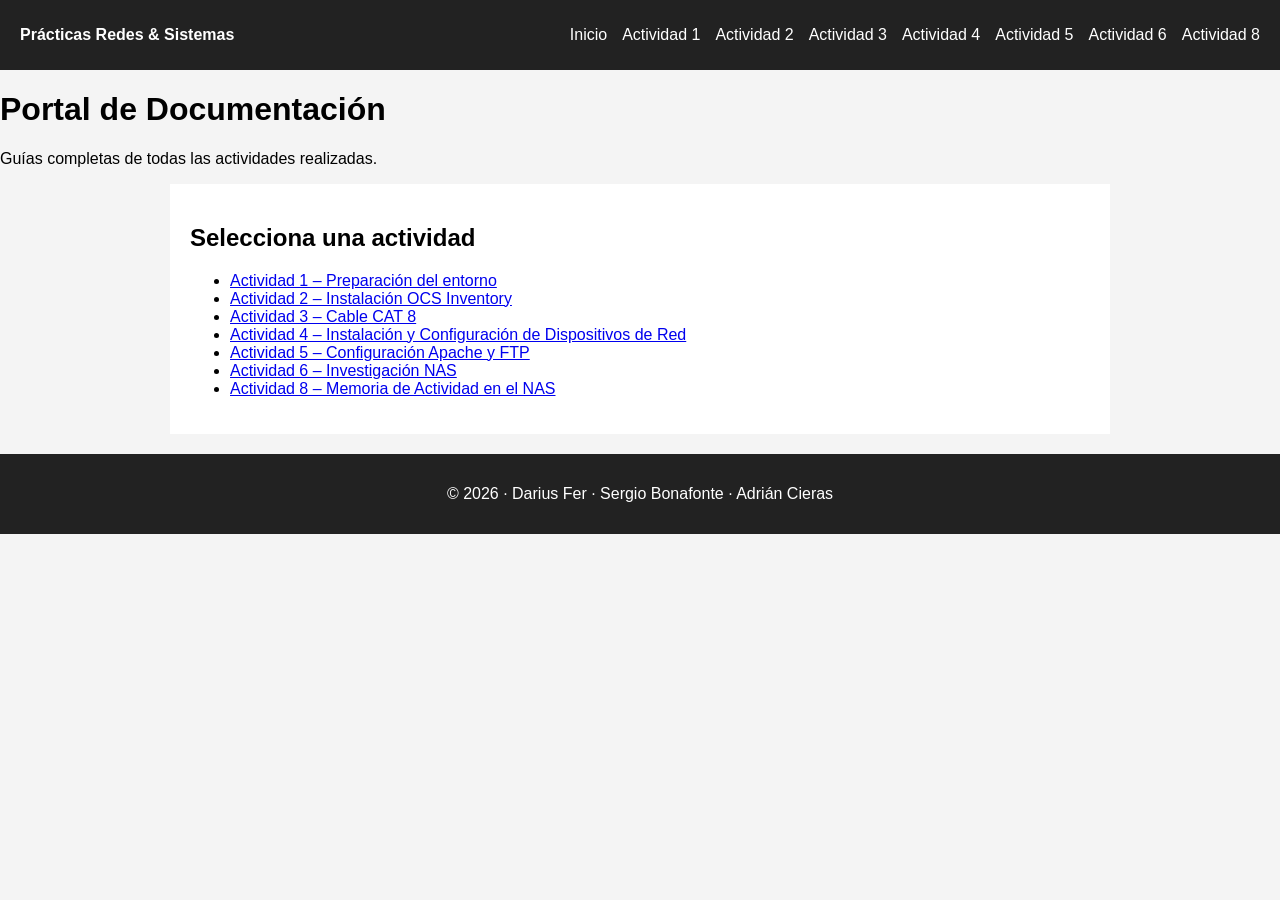
<file: index.html>
<!DOCTYPE html>
<html lang="es">
<head>
    <meta charset="UTF-8">
    <title>Portal de Prácticas</title>
    <link rel="stylesheet" href="Estilos/styles.css">
    <script defer src="JavaScript/app.js"></script>
</head>
<body>

    <!-- NAVBAR -->
    <nav class="navbar">
        <div class="logo">Prácticas Redes & Sistemas</div>
        <button class="menu-btn">☰</button>
        <ul class="nav-links">
            <li><a href="index.html">Inicio</a></li>
            <li><a href="actividad1.html">Actividad 1</a></li>
            <li><a href="actividad2.html">Actividad 2</a></li>
            <li><a href="actividad3.html">Actividad 3</a></li>
            <li><a href="actividad4.html">Actividad 4</a></li>
            <li><a href="actividad5.html">Actividad 5</a></li>
            <li><a href="actividad6.html">Actividad 6</a></li>
            <li><a href="actividad 8.html">Actividad 8</a></li>
        </ul>
    </nav>

    <header class="hero">
        <h1>Portal de Documentación</h1>
        <p>Guías completas de todas las actividades realizadas.</p>
    </header>

    <main class="container">
        <h2>Selecciona una actividad</h2>
        <ul class="listado">
            <li><a href="actividad1.html">Actividad 1 – Preparación del entorno</a></li>
            <li><a href="actividad2.html">Actividad 2 – Instalación OCS Inventory</a></li>
            <li><a href="actividad3.html">Actividad 3 – Cable CAT 8 </a></li>
            <li><a href="actividad4.html">Actividad 4 – Instalación y Configuración de Dispositivos de Red </a></li>
            <li><a href="actividad5.html">Actividad 5 – Configuración Apache y FTP</a></li>
            <li><a href="actividad6.html">Actividad 6 – Investigación NAS</a></li>
            <li><a href="actividad 8.html">Actividad 8 – Memoria de Actividad en el NAS</a></li>
        </ul>
    </main>

    <!-- FOOTER -->
    <footer>
        <p>© 2026 · Darius Fer · Sergio Bonafonte · Adrián Cieras</p>
    </footer>

</body>
</html>
</file>
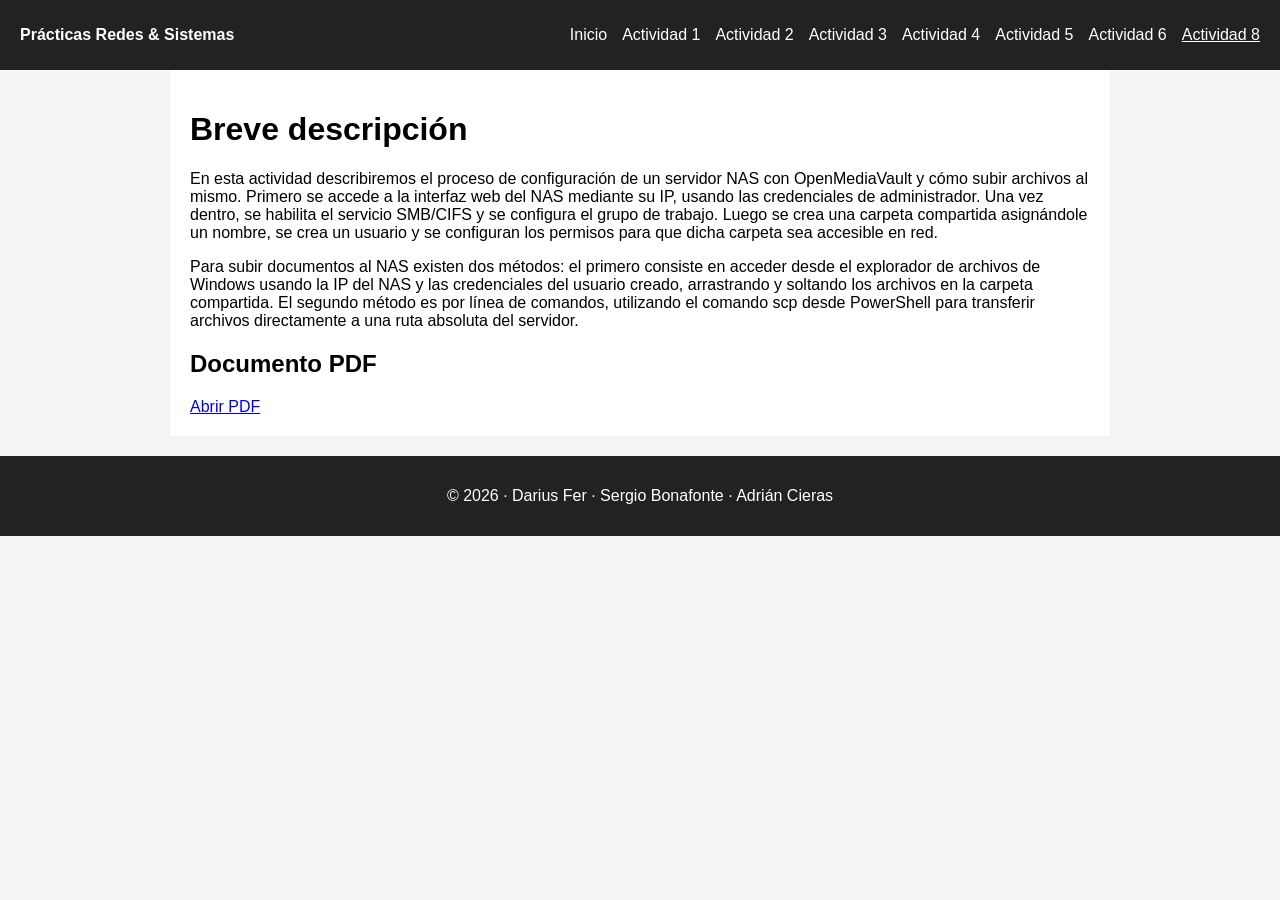
<file: actividad 8.html>
<!DOCTYPE html>
<html lang="es">
<head>
    <meta charset="UTF-8">
    <title>Actividad 8 – Memoria de Actividad en el NAS</title>
    <link rel="stylesheet" href="Estilos/styles.css">
    <script defer src="JavaScript/app.js"></script>
</head>
<body>
    <!-- NAVBAR -->
<nav class="navbar">
    <div class="logo">Prácticas Redes & Sistemas</div>
    <button class="menu-btn">☰</button>
    <ul class="nav-links">
        <li><a href="index.html">Inicio</a></li>
        <li><a href="actividad1.html">Actividad 1</a></li>
        <li><a href="actividad2.html">Actividad 2</a></li>
        <li><a href="actividad3.html">Actividad 3</a></li>
        <li><a href="actividad4.html">Actividad 4</a></li>
        <li><a href="actividad5.html">Actividad 5</a></li>
        <li><a href="actividad6.html">Actividad 6</a></li>
        <li><a class="active" href="actividad 8.html">Actividad 8</a></li>
    </ul>
</nav>

<!-- CONTENIDO -->
<main class="container">
    <h1>Breve descripción</h1>
    <p>En esta actividad describiremos el proceso de configuración de un servidor NAS con OpenMediaVault y cómo 
    subir archivos al mismo. Primero se accede a la interfaz web del NAS mediante su IP, usando las credenciales 
    de administrador. Una vez dentro, se habilita el servicio SMB/CIFS y se configura el grupo de trabajo. Luego se 
    crea una carpeta compartida asignándole un nombre, se crea un usuario y se configuran los permisos para que dicha carpeta sea accesible 
    en red. </p>
    <p>Para subir documentos al NAS existen dos métodos: el primero consiste en acceder desde el explorador de archivos de 
    Windows usando la IP del NAS y las credenciales del usuario creado, arrastrando y soltando los archivos en la carpeta compartida. El 
    segundo método es por línea de comandos, utilizando el comando scp desde PowerShell para transferir archivos directamente a una ruta 
    absoluta del servidor.</p>

    <h2>Documento PDF</h2>

        <a href="Actividad 8 Memoria de Actividad en el NAS.pdf" target="_blank">
         Abrir PDF
        </a>
        <br>
</main>
<footer>
    <p>© 2026 · Darius Fer · Sergio Bonafonte · Adrián Cieras</p>
</footer>
</body>
</html>
</file>
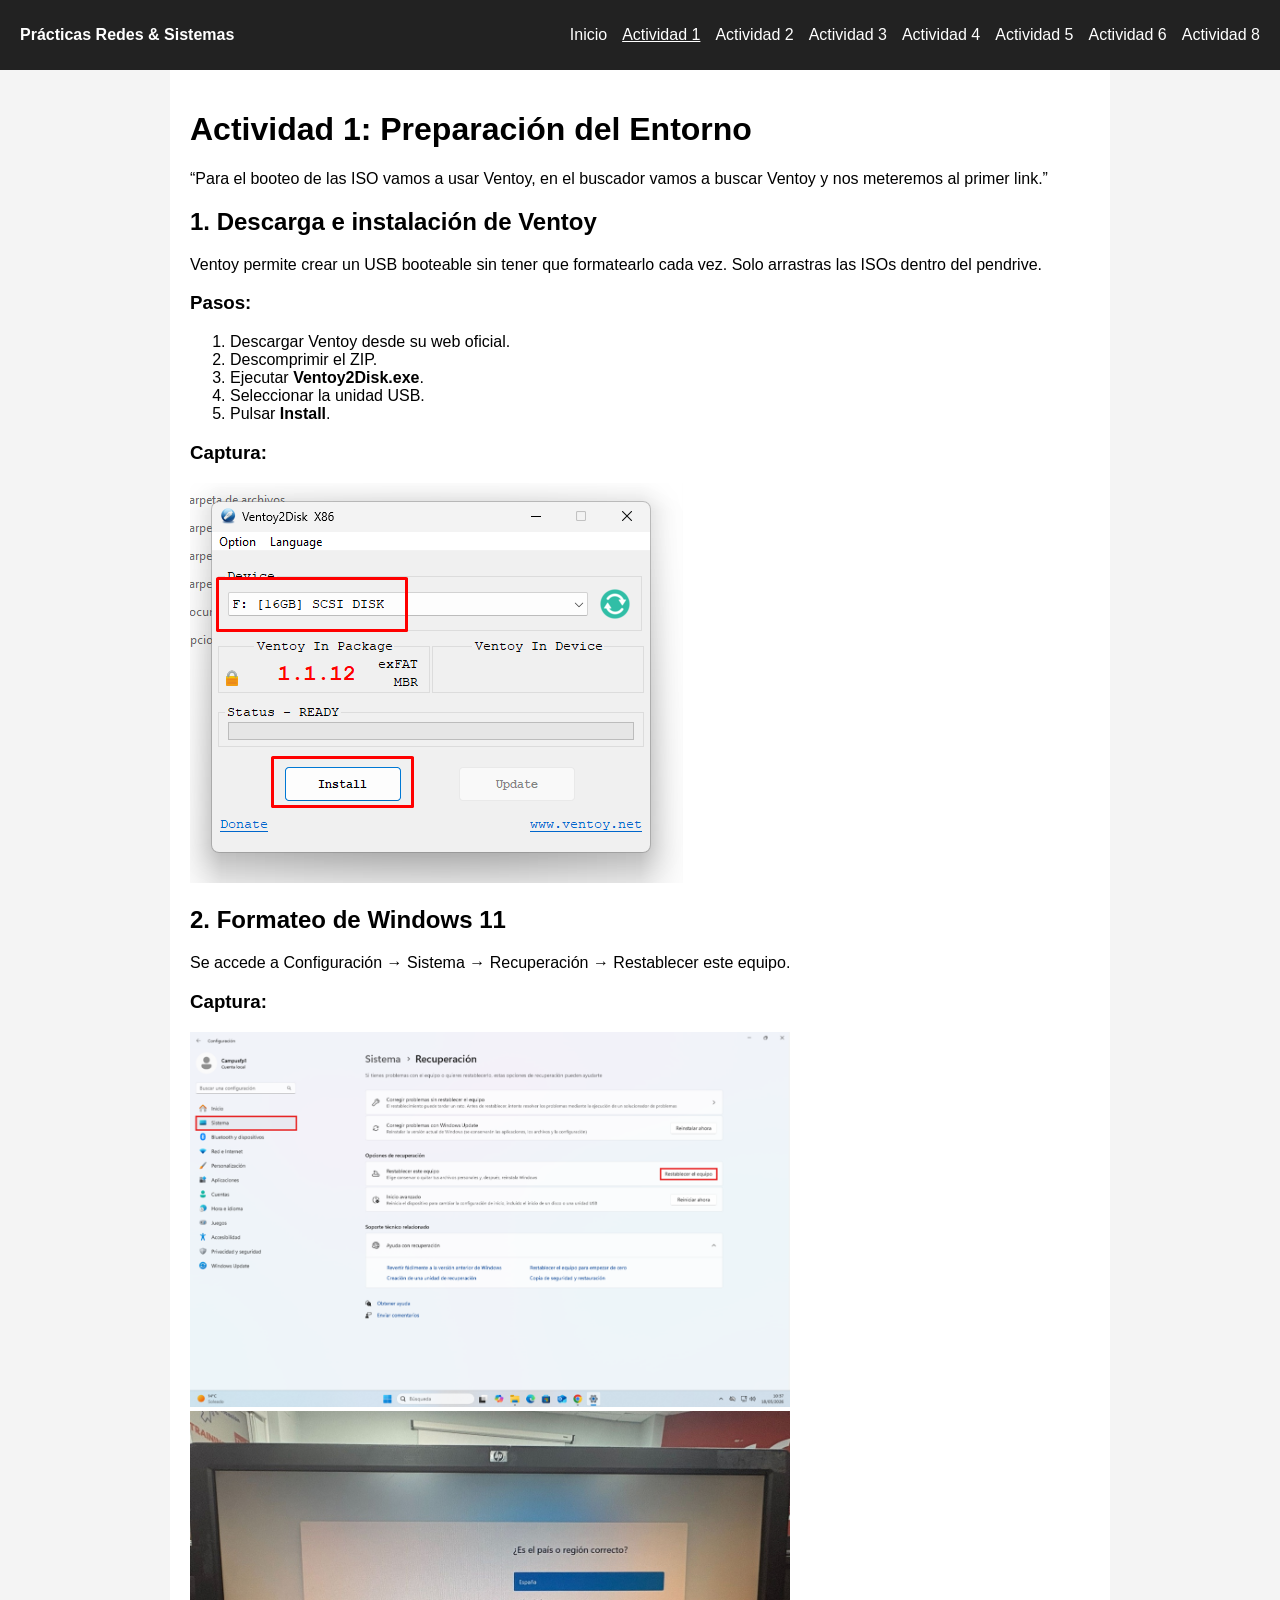
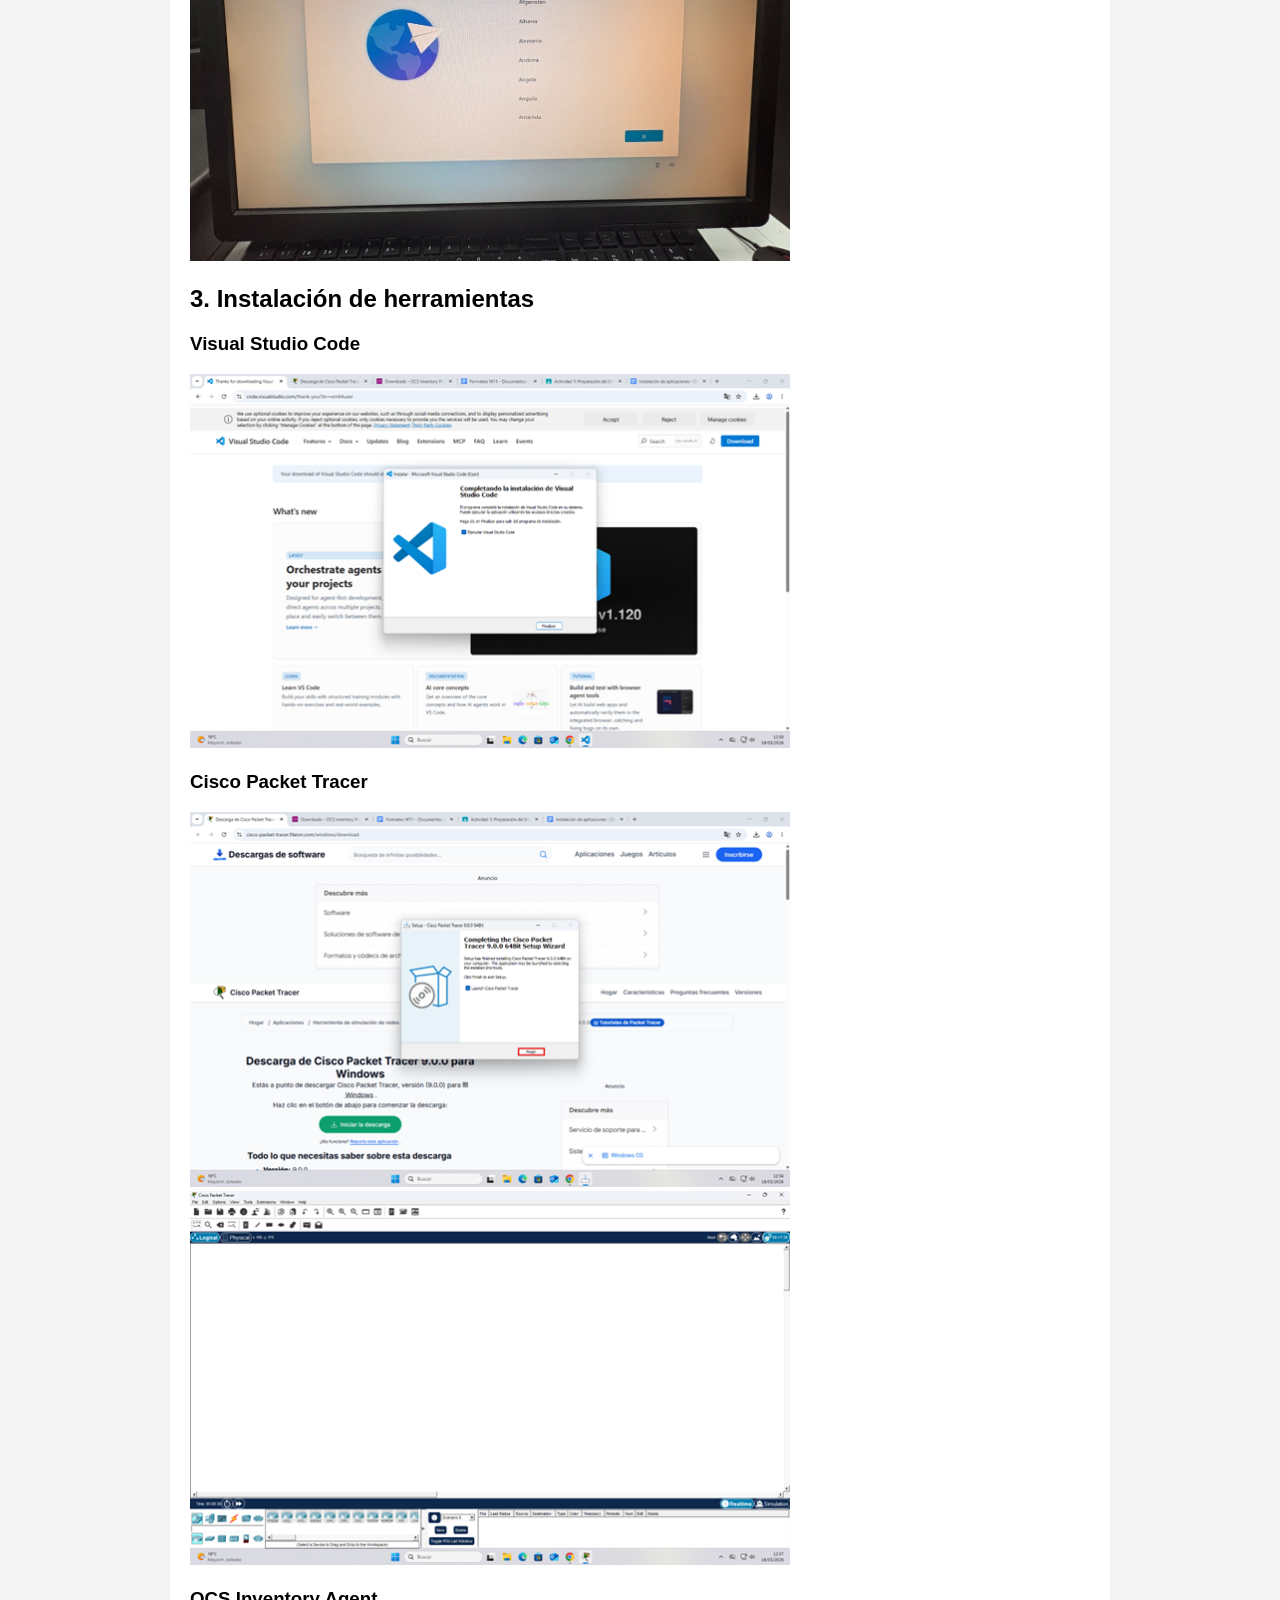
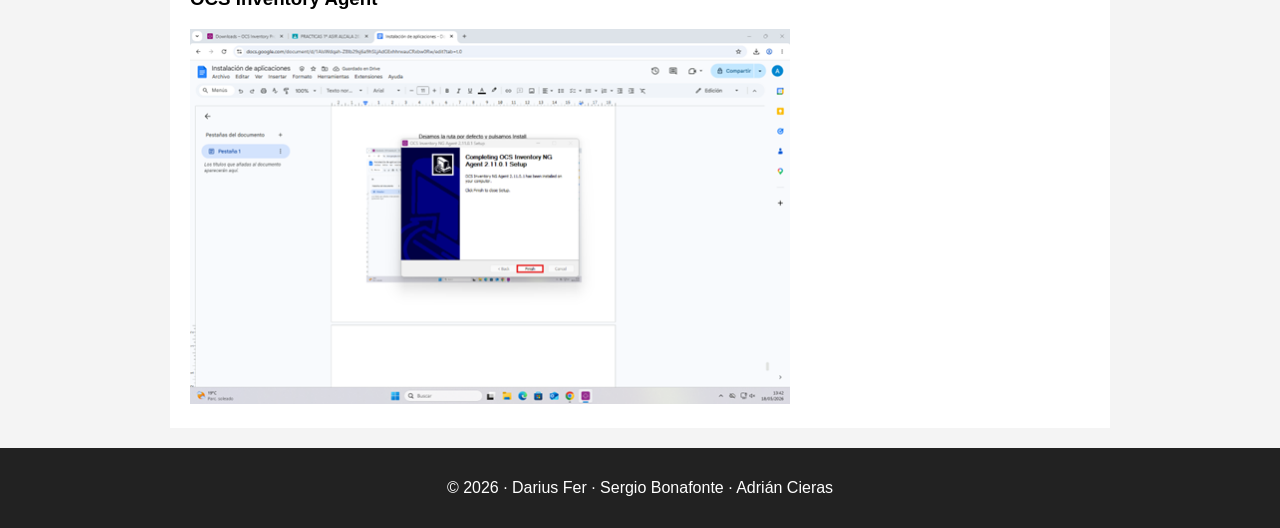
<file: actividad1.html>
<!DOCTYPE html>
<html lang="es">
<head>
    <meta charset="UTF-8">
    <title>Actividad 1 – Preparación del Entorno</title>
    <link rel="stylesheet" href="Estilos/styles.css">
    <script defer src="JavaScript/app.js"></script>
</head>

<body>

<nav class="navbar">
    <div class="logo">Prácticas Redes & Sistemas</div>
    <button class="menu-btn">☰</button>
    <ul class="nav-links">
        <li><a href="index.html">Inicio</a></li>
        <li><a class="active" href="actividad1.html">Actividad 1</a></li>
        <li><a href="actividad2.html">Actividad 2</a></li>
        <li><a href="actividad3.html">Actividad 3</a></li>
        <li><a href="actividad4.html">Actividad 4</a></li>
        <li><a href="actividad5.html">Actividad 5</a></li>
        <li><a href="actividad6.html">Actividad 6</a></li>
        <li><a href="actividad 8.html">Actividad 8</a></li>
    </ul>
</nav>

<main class="container">

    <h1>Actividad 1: Preparación del Entorno</h1>

    <p class="quote">
        “Para el booteo de las ISO vamos a usar Ventoy, en el buscador vamos a buscar Ventoy y nos meteremos al primer link.”
    </p>

    <h2>1. Descarga e instalación de Ventoy</h2>
    <p>
        Ventoy permite crear un USB booteable sin tener que formatearlo cada vez.  
        Solo arrastras las ISOs dentro del pendrive.
    </p>

    <h3>Pasos:</h3>
    <ol>
        <li>Descargar Ventoy desde su web oficial.</li>
        <li>Descomprimir el ZIP.</li>
        <li>Ejecutar <strong>Ventoy2Disk.exe</strong>.</li>
        <li>Seleccionar la unidad USB.</li>
        <li>Pulsar <strong>Install</strong>.</li>
    </ol>

    <h3>Captura:</h3>
    <img src="Imagenes/ventoydescarga.png">

    <h2>2. Formateo de Windows 11</h2>
    <p>
        Se accede a Configuración → Sistema → Recuperación → Restablecer este equipo.
    </p>

    <h3>Captura:</h3>
    <img src="Imagenes/RecuperacionW.png" width="600">
    <br>
    <img src="Imagenes/Windows.png" width="600">

    <h2>3. Instalación de herramientas</h2>

    <h3>Visual Studio Code</h3>
    <img src="Imagenes/Visual.png" width="600">

    <h3>Cisco Packet Tracer</h3>
    <img src="Imagenes/CiscoD.png" width="600">
    <br>
    <img src="Imagenes/CisacoA.png" width="600">

    <h3>OCS Inventory Agent</h3>
    <img src="Imagenes/OCS.png" width="600">

</main>

<footer>
    <p>© 2026 · Darius Fer · Sergio Bonafonte · Adrián Cieras</p>
</footer>

</body>
</html>
</file>
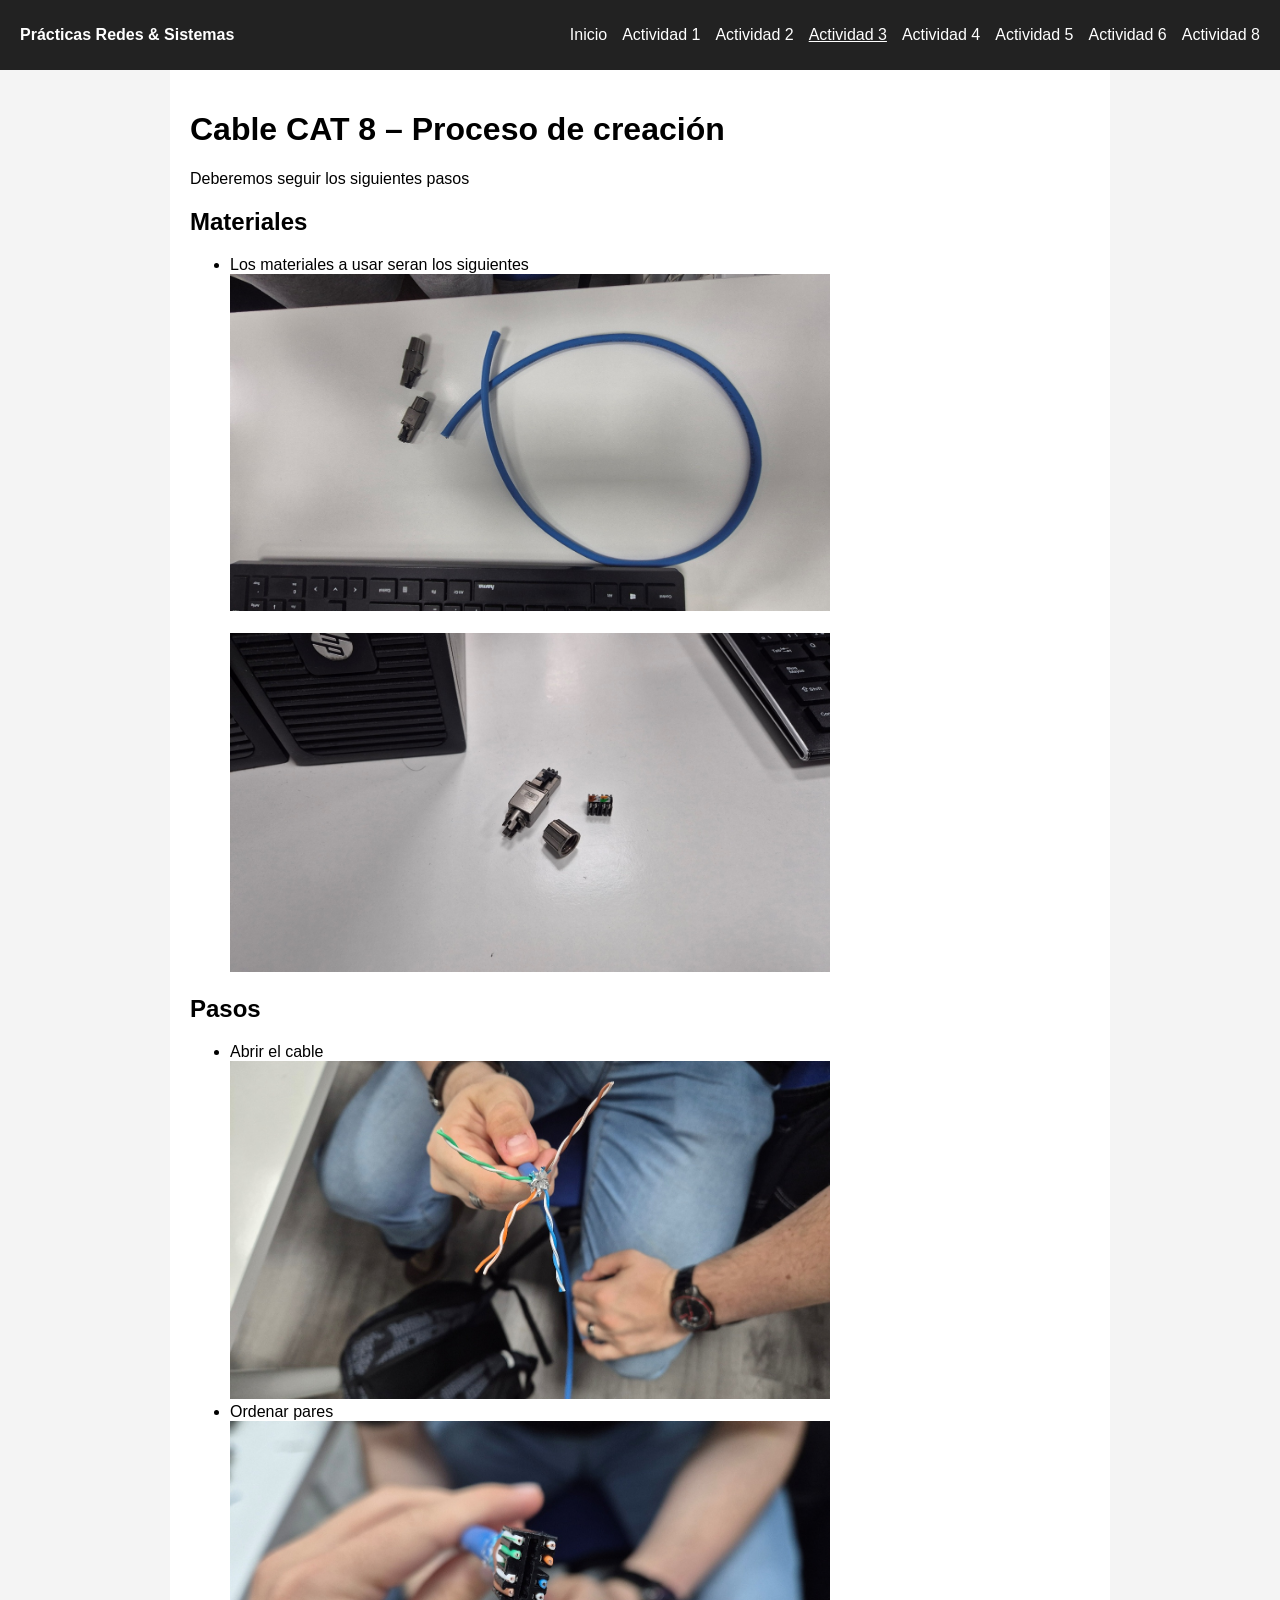
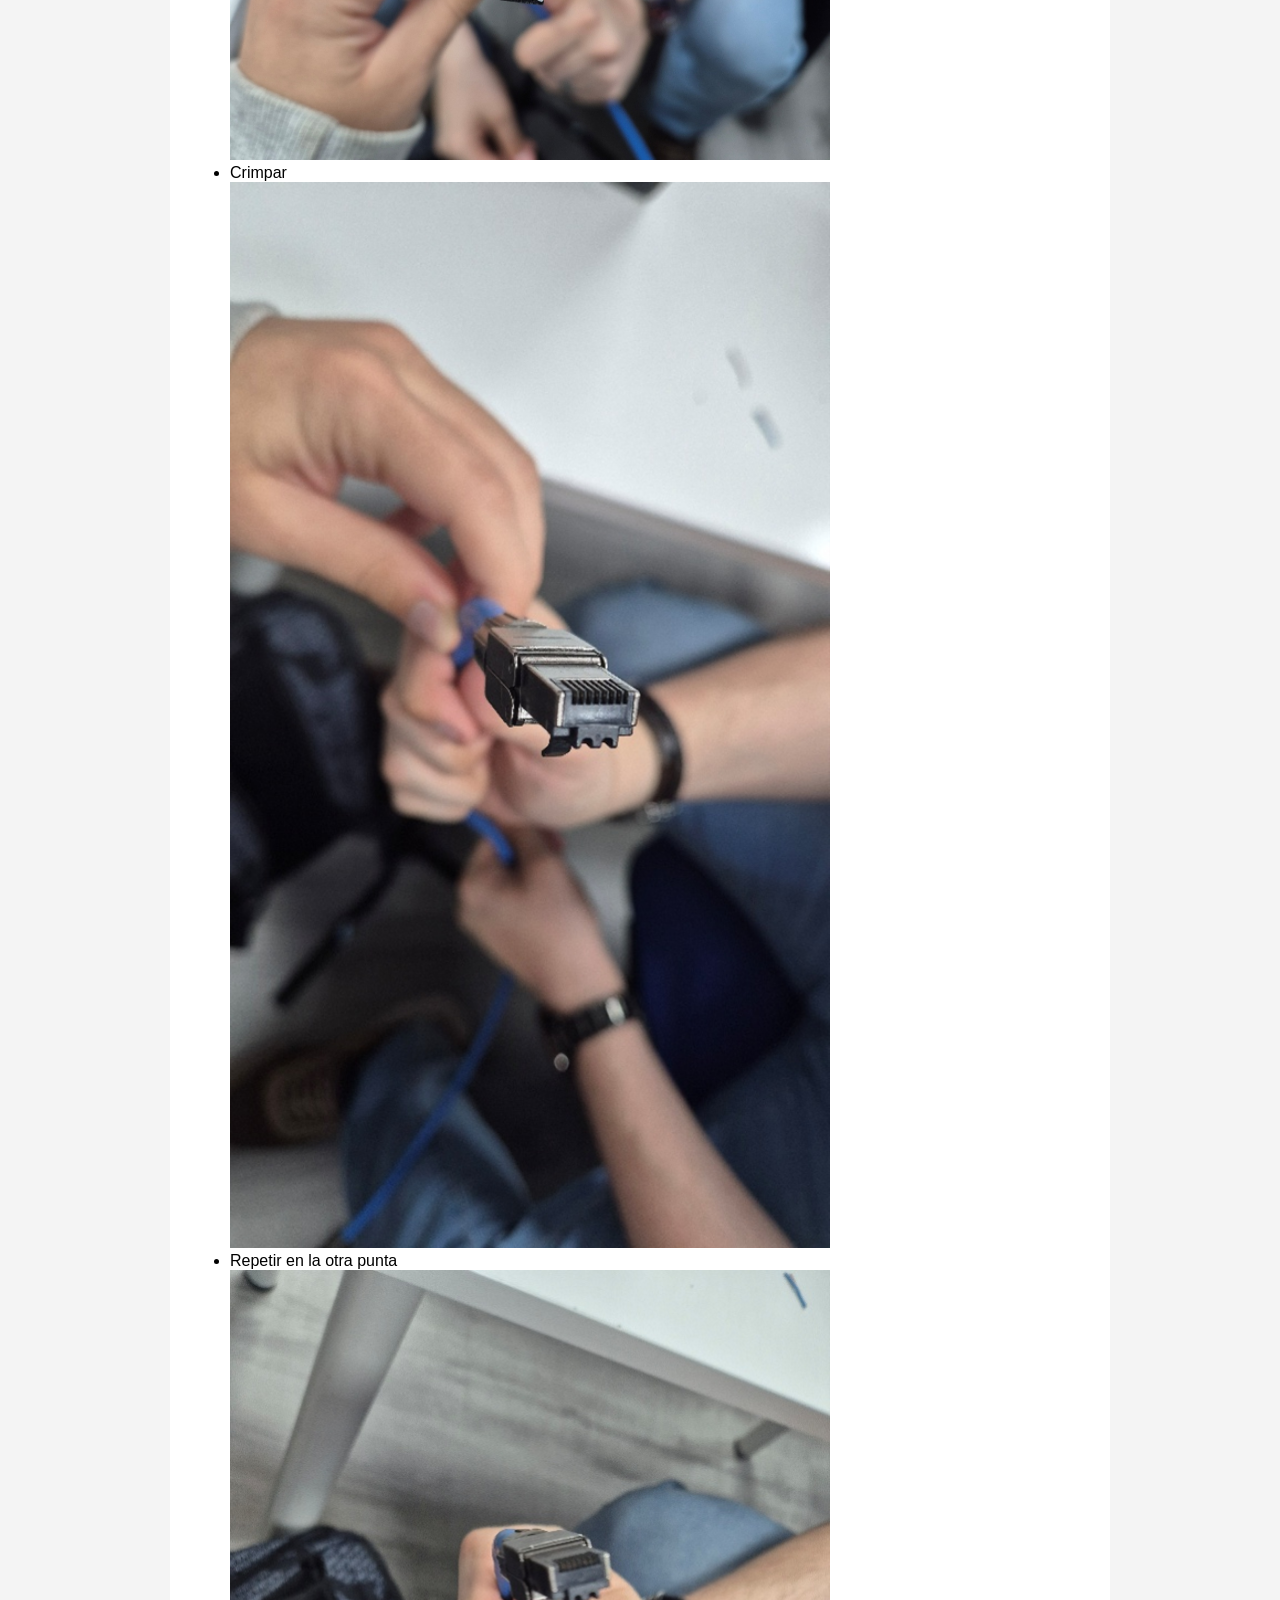
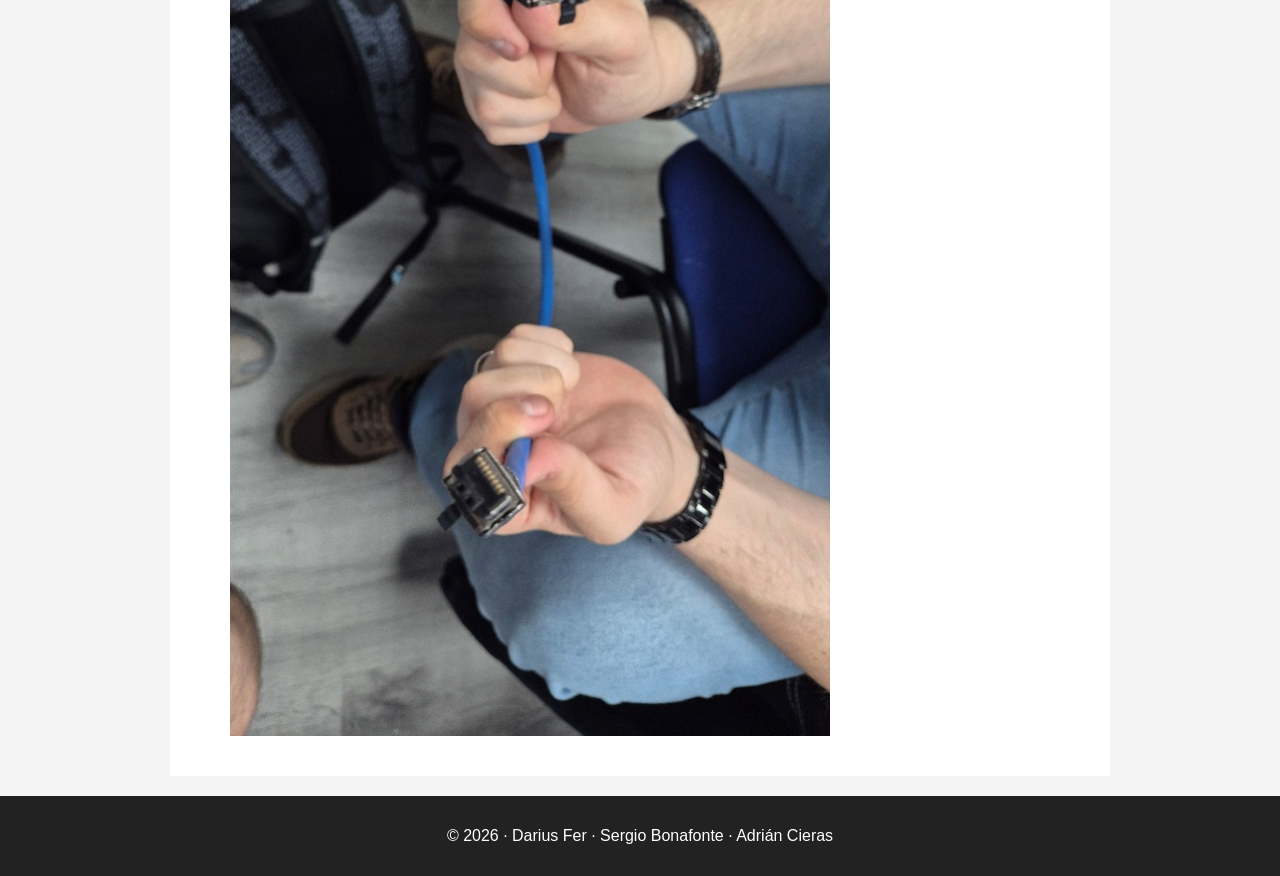
<file: actividad3.html>
<!DOCTYPE html>
<html lang="es">
<head>
    <meta charset="UTF-8">
    <title>Cable CAT 8</title>
    <link rel="stylesheet" href="Estilos/styles.css">
    <script defer src="JavaScript/app.js"></script>
</head>
<body>

<nav class="navbar">
    <div class="logo">Prácticas Redes & Sistemas</div>
    <button class="menu-btn">☰</button>
    <ul class="nav-links">
        <li><a href="index.html">Inicio</a></li>
        <li><a href="actividad1.html">Actividad 1</a></li>
        <li><a href="actividad2.html">Actividad 2</a></li>
        <li><a class="active" href="actividad3.html">Actividad 3</a></li>
        <li><a href="actividad4.html">Actividad 4</a></li>
        <li><a href="actividad5.html">Actividad 5</a></li>
        <li><a href="actividad6.html">Actividad 6</a></li>
        <li><a href="actividad 8.html">Actividad 8</a></li>
    </ul>
</nav>

<main class="container">
    <h1>Cable CAT 8 – Proceso de creación</h1>

    <p>
        Deberemos seguir los siguientes pasos
    </p>
    <h2>Materiales</h2>
    <ul>
        <li>Los materiales a usar seran los siguientes</li>
        <img src="Imagenes/Paso1.png" width="600">
        <br>
        <br>
        <img src="Imagenes/Paso2.png" width="600">
    </ul>


    <h2>Pasos</h2>
    <ul>
        <li>Abrir el cable</li>
        <img src="Imagenes/Paso3.png" width="600">
        <br>
        <li>Ordenar pares</li>
        <img src="Imagenes/Paso4.png" width="600">
        <br>
        <li>Crimpar</li>
        <img src="Imagenes/Paso5.png" width="600">
        <br>
        <li>Repetir en la otra punta</li>
        <img src="Imagenes/Paso6.png" width="600">
    </ul>
</main>

<footer>
    <p>© 2026 · Darius Fer · Sergio Bonafonte · Adrián Cieras</p>
</footer>

</body>
</html>
</file>
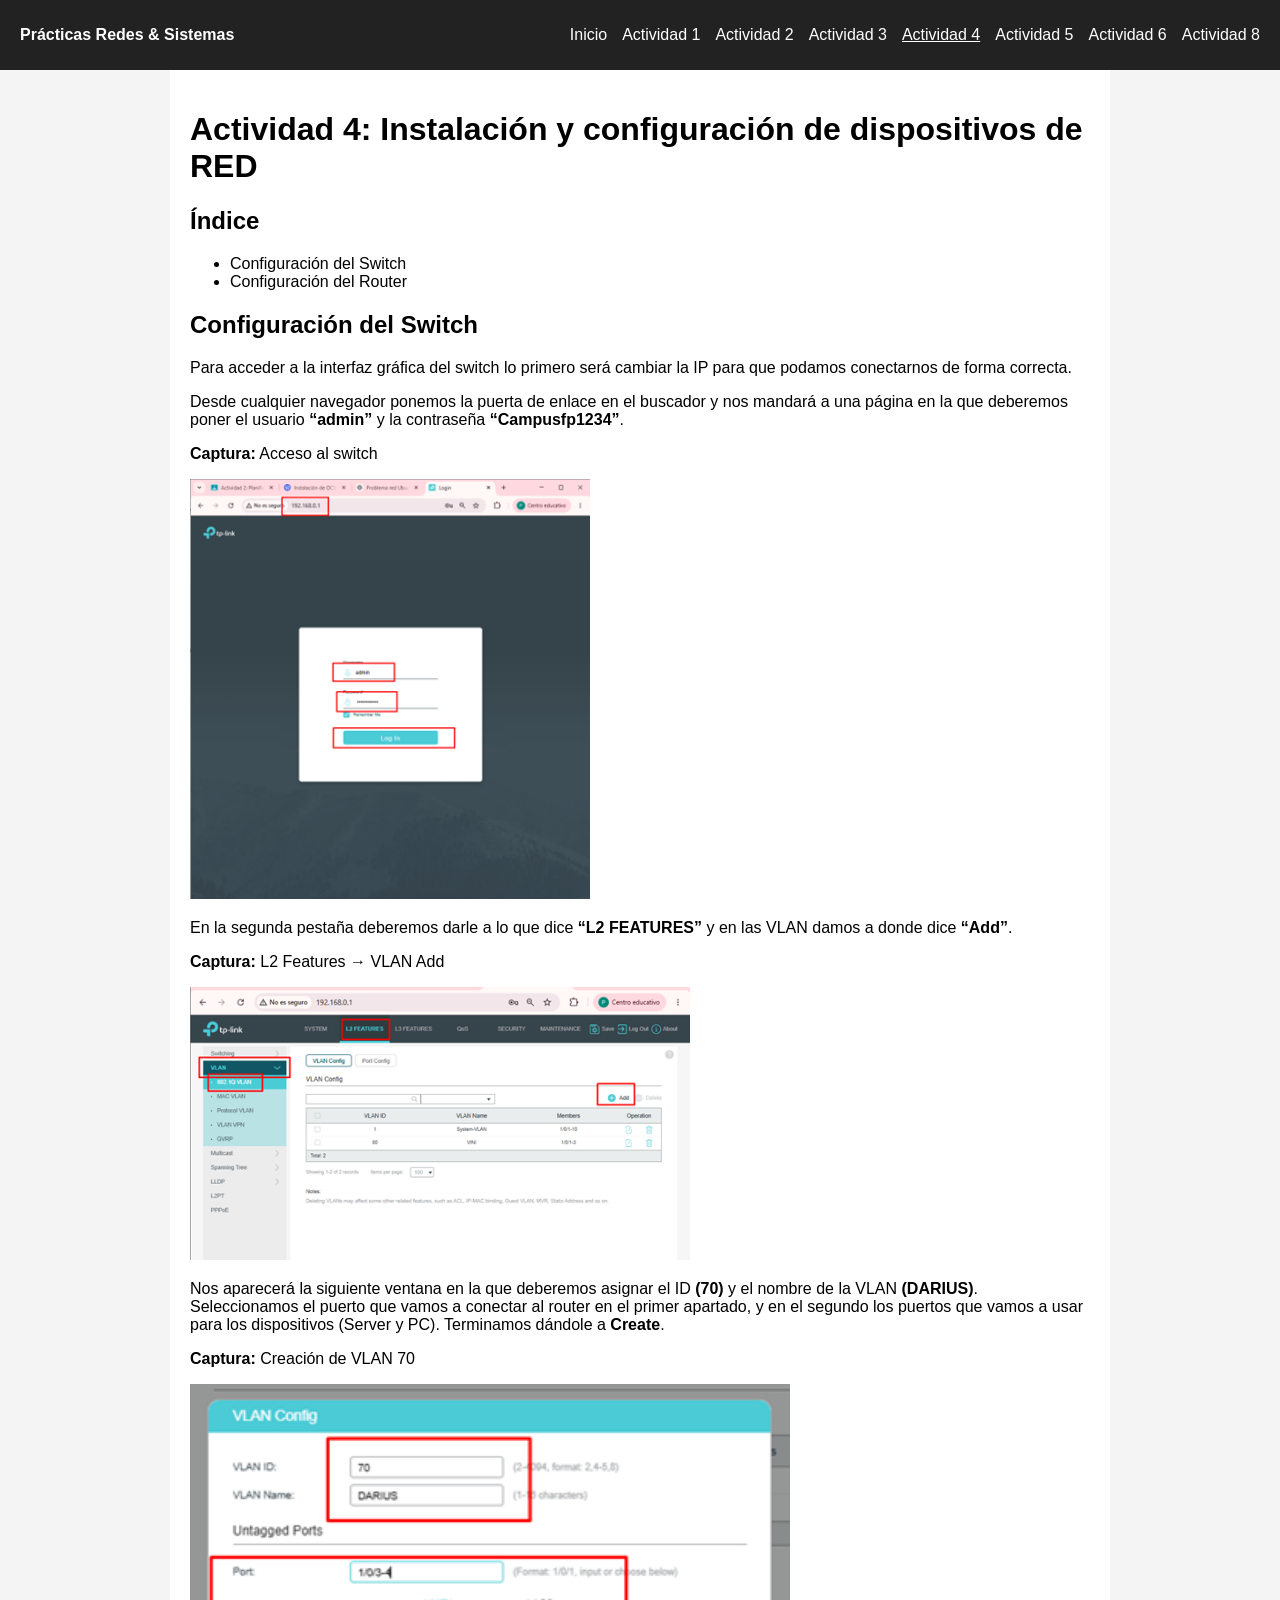
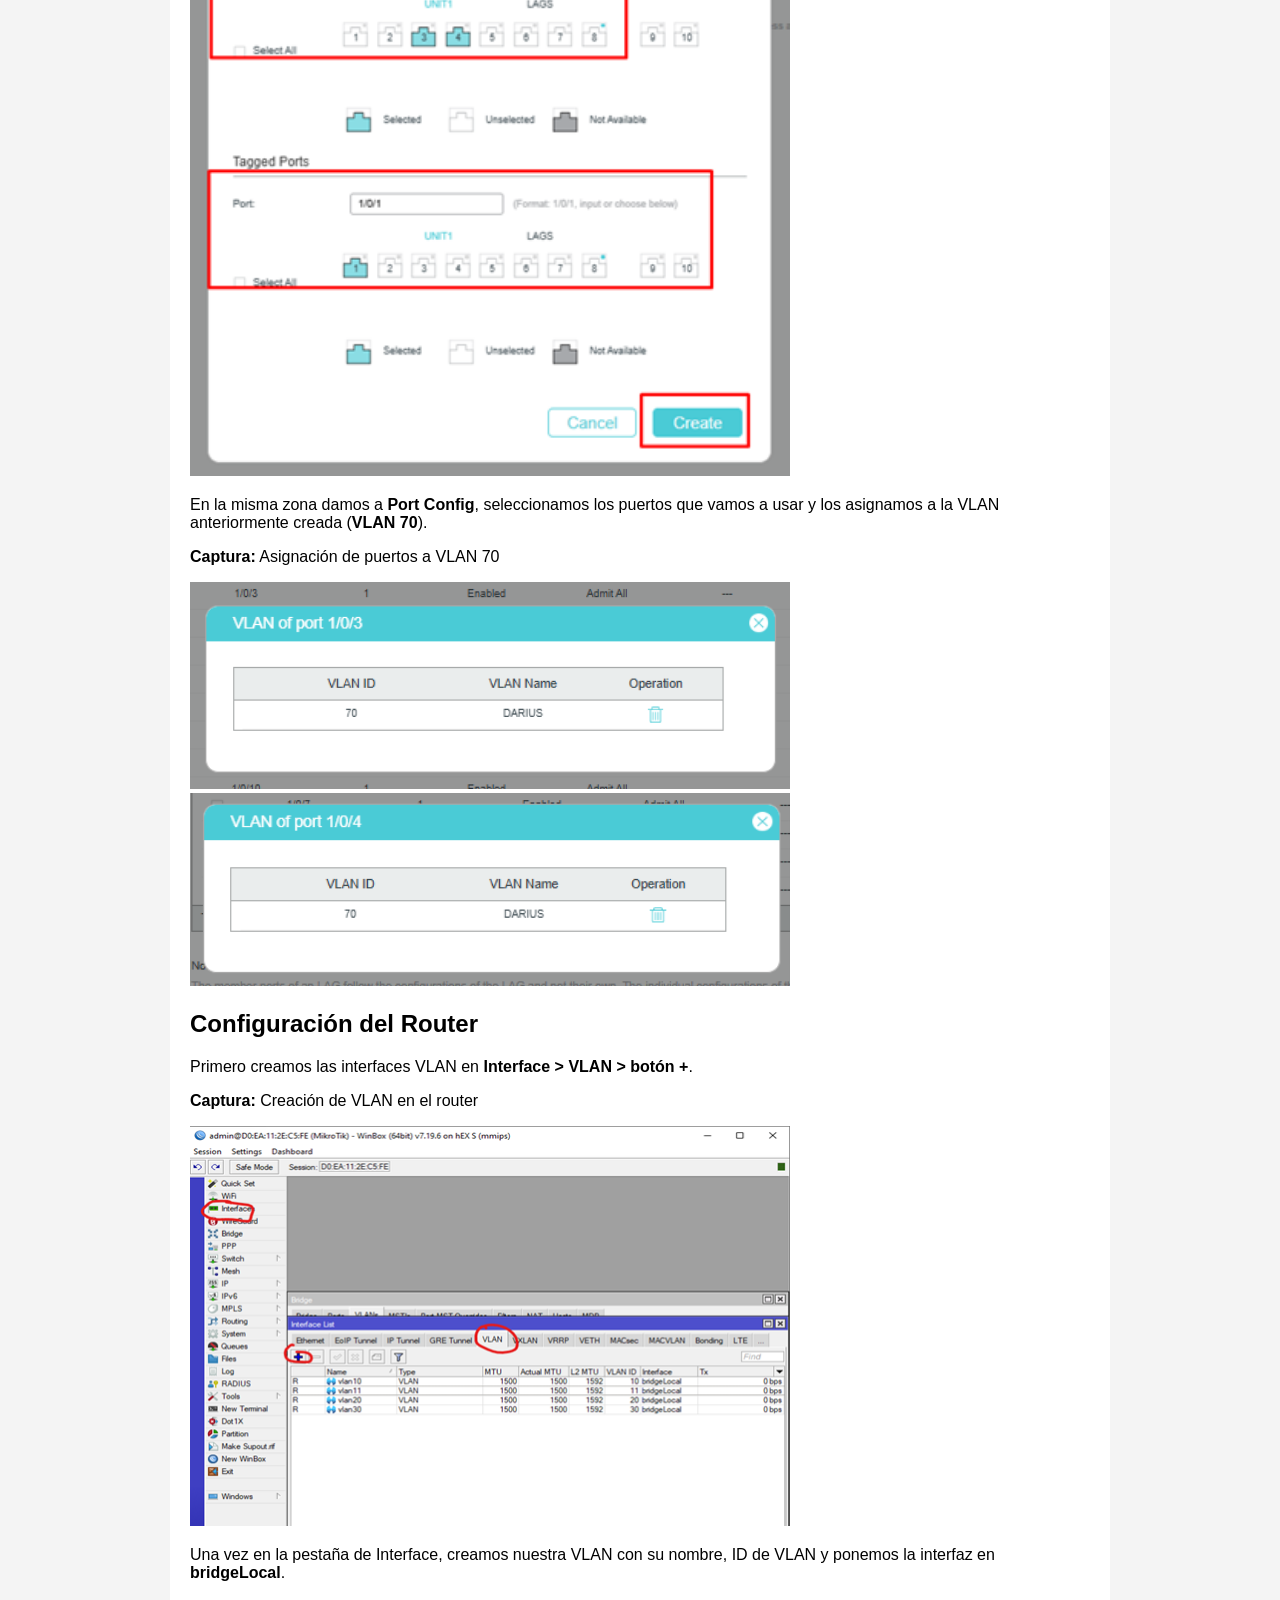
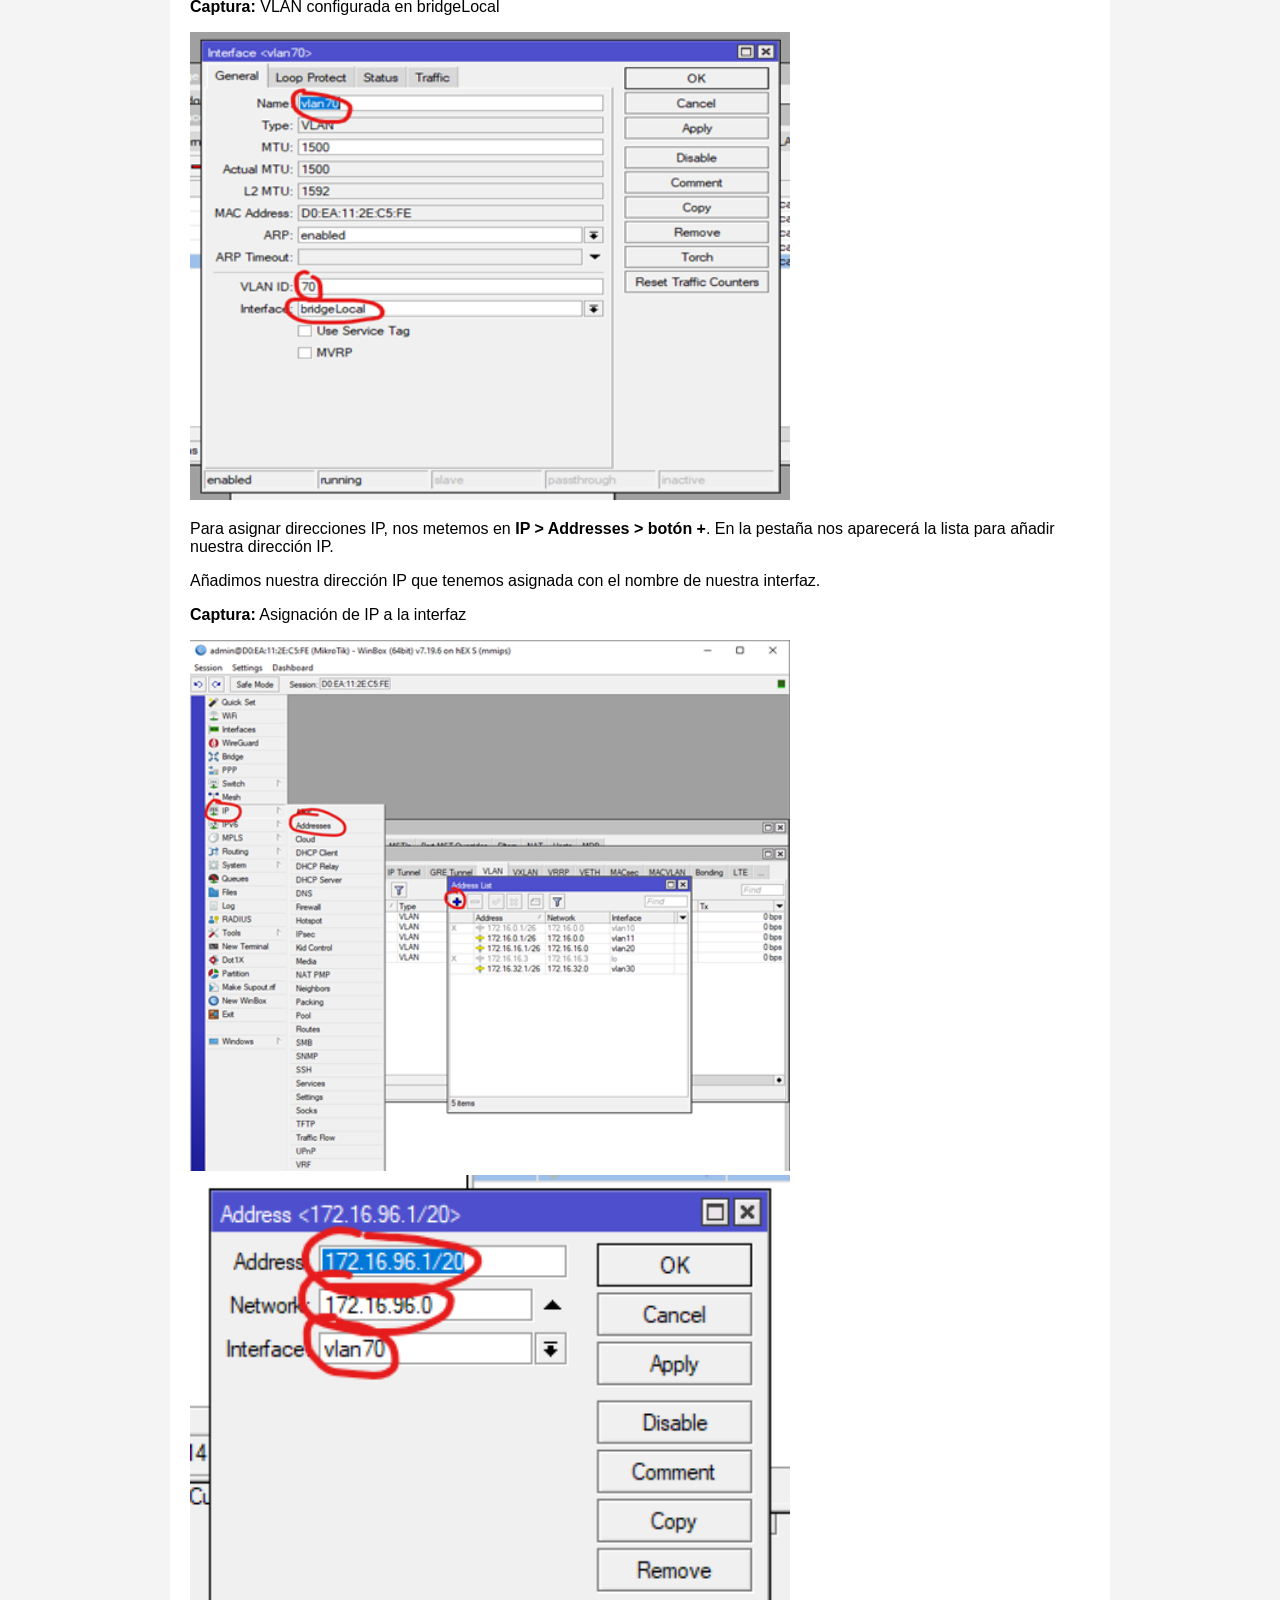
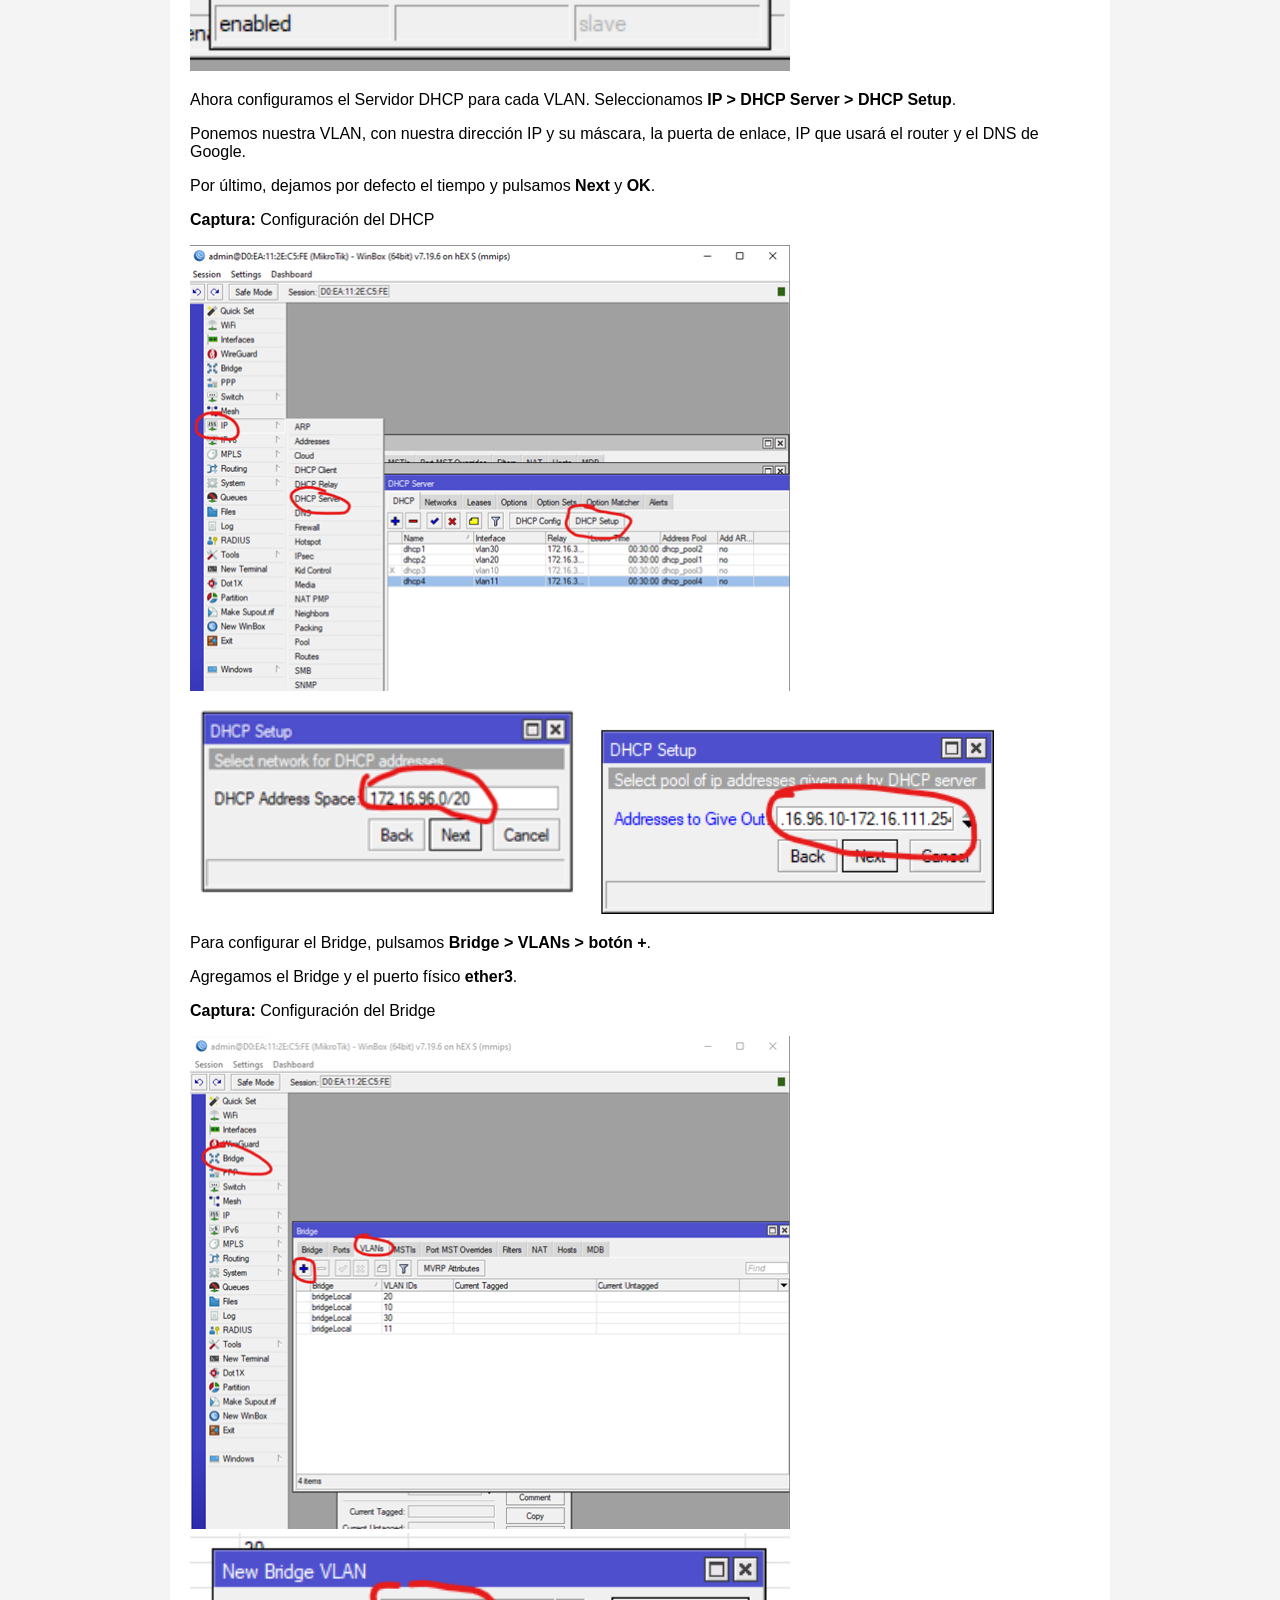
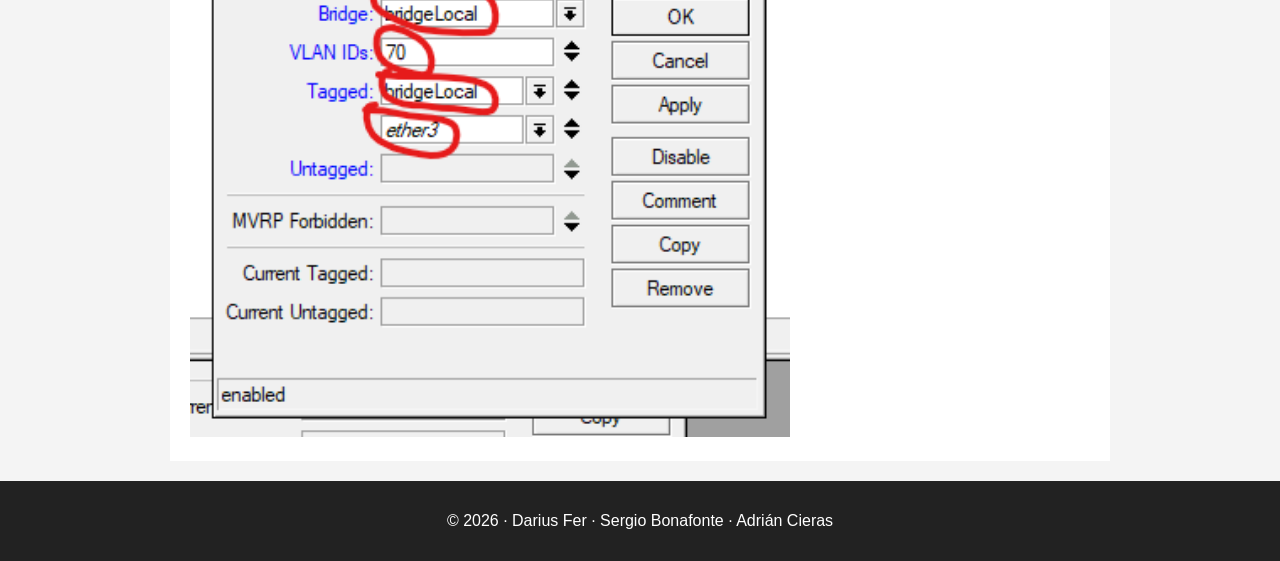
<file: actividad4.html>
<!DOCTYPE html>
<html lang="es">
<head>
    <meta charset="UTF-8">
    <title>Actividad 4 – Instalación y configuración de dispositivos de RED</title>
    <link rel="stylesheet" href="Estilos/styles.css">
    <script defer src="JavaScript/app.js"></script>
</head>

<body>

<nav class="navbar">
    <div class="logo">Prácticas Redes & Sistemas</div>
    <button class="menu-btn">☰</button>
    <ul class="nav-links">
        <li><a href="index.html">Inicio</a></li>
        <li><a href="actividad1.html">Actividad 1</a></li>
        <li><a href="actividad2.html">Actividad 2</a></li>
        <li><a href="actividad3.html">Actividad 3</a></li>
        <li><a class="active" href="actividad4.html">Actividad 4</a></li>
        <li><a href="actividad5.html">Actividad 5</a></li>
        <li><a href="actividad6.html">Actividad 6</a></li>
        <li><a href="actividad 8.html">Actividad 8</a></li>
    </ul>
</nav>

<main class="container">

    <h1>Actividad 4: Instalación y configuración de dispositivos de RED</h1>

    <h2>Índice</h2>
    <ul>
        <li>Configuración del Switch</li>
        <li>Configuración del Router</li>
    </ul>

    <!-- CONFIGURACIÓN DEL SWITCH -->

    <h2>Configuración del Switch</h2>

    <p>
        Para acceder a la interfaz gráfica del switch lo primero será cambiar la IP para que podamos conectarnos de forma correcta.
    </p>

    <p>
        Desde cualquier navegador ponemos la puerta de enlace en el buscador y nos mandará a una página en la que deberemos poner el usuario 
        <strong>“admin”</strong> y la contraseña <strong>“Campusfp1234”</strong>.
    </p>

    <div class="captura">
        <p><strong>Captura:</strong> Acceso al switch</p>
        <img src="Imagenes/AccesoS.png" width="400">
    </div>

    <p>
        En la segunda pestaña deberemos darle a lo que dice <strong>“L2 FEATURES”</strong> y en las VLAN damos a donde dice <strong>“Add”</strong>.
    </p>

    <div class="captura">
        <p><strong>Captura:</strong> L2 Features → VLAN Add</p>
        <img src="Imagenes/L2.png" width="500">
    </div>

    <p>
        Nos aparecerá la siguiente ventana en la que deberemos asignar el ID <strong>(70)</strong> y el nombre de la VLAN <strong>(DARIUS)</strong>. 
        Seleccionamos el puerto que vamos a conectar al router en el primer apartado, y en el segundo los puertos que vamos a usar para los dispositivos 
        (Server y PC). Terminamos dándole a <strong>Create</strong>.
    </p>

    <div class="captura">
        <p><strong>Captura:</strong> Creación de VLAN 70</p>
        <img src="Imagenes/vlan70.png" width="600">
    </div>

    <p>
        En la misma zona damos a <strong>Port Config</strong>, seleccionamos los puertos que vamos a usar y los asignamos a la VLAN anteriormente creada 
        (<strong>VLAN 70</strong>).
    </p>

    <div class="captura">
        <p><strong>Captura:</strong> Asignación de puertos a VLAN 70</p>
        <img src="Imagenes/port1.png" width="600">
        <img src="Imagenes/port2.png" width="600">
    </div>

    <!-- CONFIGURACIÓN DEL ROUTER -->

    <h2>Configuración del Router</h2>

    <p>
        Primero creamos las interfaces VLAN en <strong>Interface &gt; VLAN &gt; botón +</strong>.
    </p>

    <div class="captura">
        <p><strong>Captura:</strong> Creación de VLAN en el router</p>
        <img src="Imagenes/VLANR.png" width="600">
    </div>

    <p>
        Una vez en la pestaña de Interface, creamos nuestra VLAN con su nombre, ID de VLAN y ponemos la interfaz en 
        <strong>bridgeLocal</strong>.
    </p>

    <div class="captura">
        <p><strong>Captura:</strong> VLAN configurada en bridgeLocal</p>
        <img src="Imagenes/VLANR2.png" width="600">        
    </div>

    <p>
        Para asignar direcciones IP, nos metemos en <strong>IP &gt; Addresses &gt; botón +</strong>. En la pestaña nos aparecerá la lista para añadir nuestra dirección IP.
    </p>

    <p>
        Añadimos nuestra dirección IP que tenemos asignada con el nombre de nuestra interfaz.
    </p>

    <div class="captura">
        <p><strong>Captura:</strong> Asignación de IP a la interfaz</p>
        <img src="Imagenes/ASIG1.png" width="600">
        <img src="Imagenes/ASIG2.png" width="600">
    </div>

    <p>
        Ahora configuramos el Servidor DHCP para cada VLAN. Seleccionamos <strong>IP &gt; DHCP Server &gt; DHCP Setup</strong>.
    </p>

    <p>
        Ponemos nuestra VLAN, con nuestra dirección IP y su máscara, la puerta de enlace, IP que usará el router y el DNS de Google.
    </p>

    <p>
        Por último, dejamos por defecto el tiempo y pulsamos <strong>Next</strong> y <strong>OK</strong>.
    </p>

    <div class="captura">
        <p><strong>Captura:</strong> Configuración del DHCP</p>
        <img src="Imagenes/DHCP1.png" width="600">
        <img src="Imagenes/DHCP2.png" width="400">
        <img src="Imagenes/DHCP3.png" width="400">
    </div>

    <p>
        Para configurar el Bridge, pulsamos <strong>Bridge &gt; VLANs &gt; botón +</strong>.
    </p>

    <p>
        Agregamos el Bridge y el puerto físico <strong>ether3</strong>.
    </p>

    <div class="captura">
        <p><strong>Captura:</strong> Configuración del Bridge</p>
        <img src="Imagenes/BRIDGE1.png" width="600">
        <img src="Imagenes/BRIDGE2.png" width="600">
    </div>

</main>

<footer>
    <p>© 2026 · Darius Fer · Sergio Bonafonte · Adrián Cieras</p>
</footer>

</body>
</html>
</file>
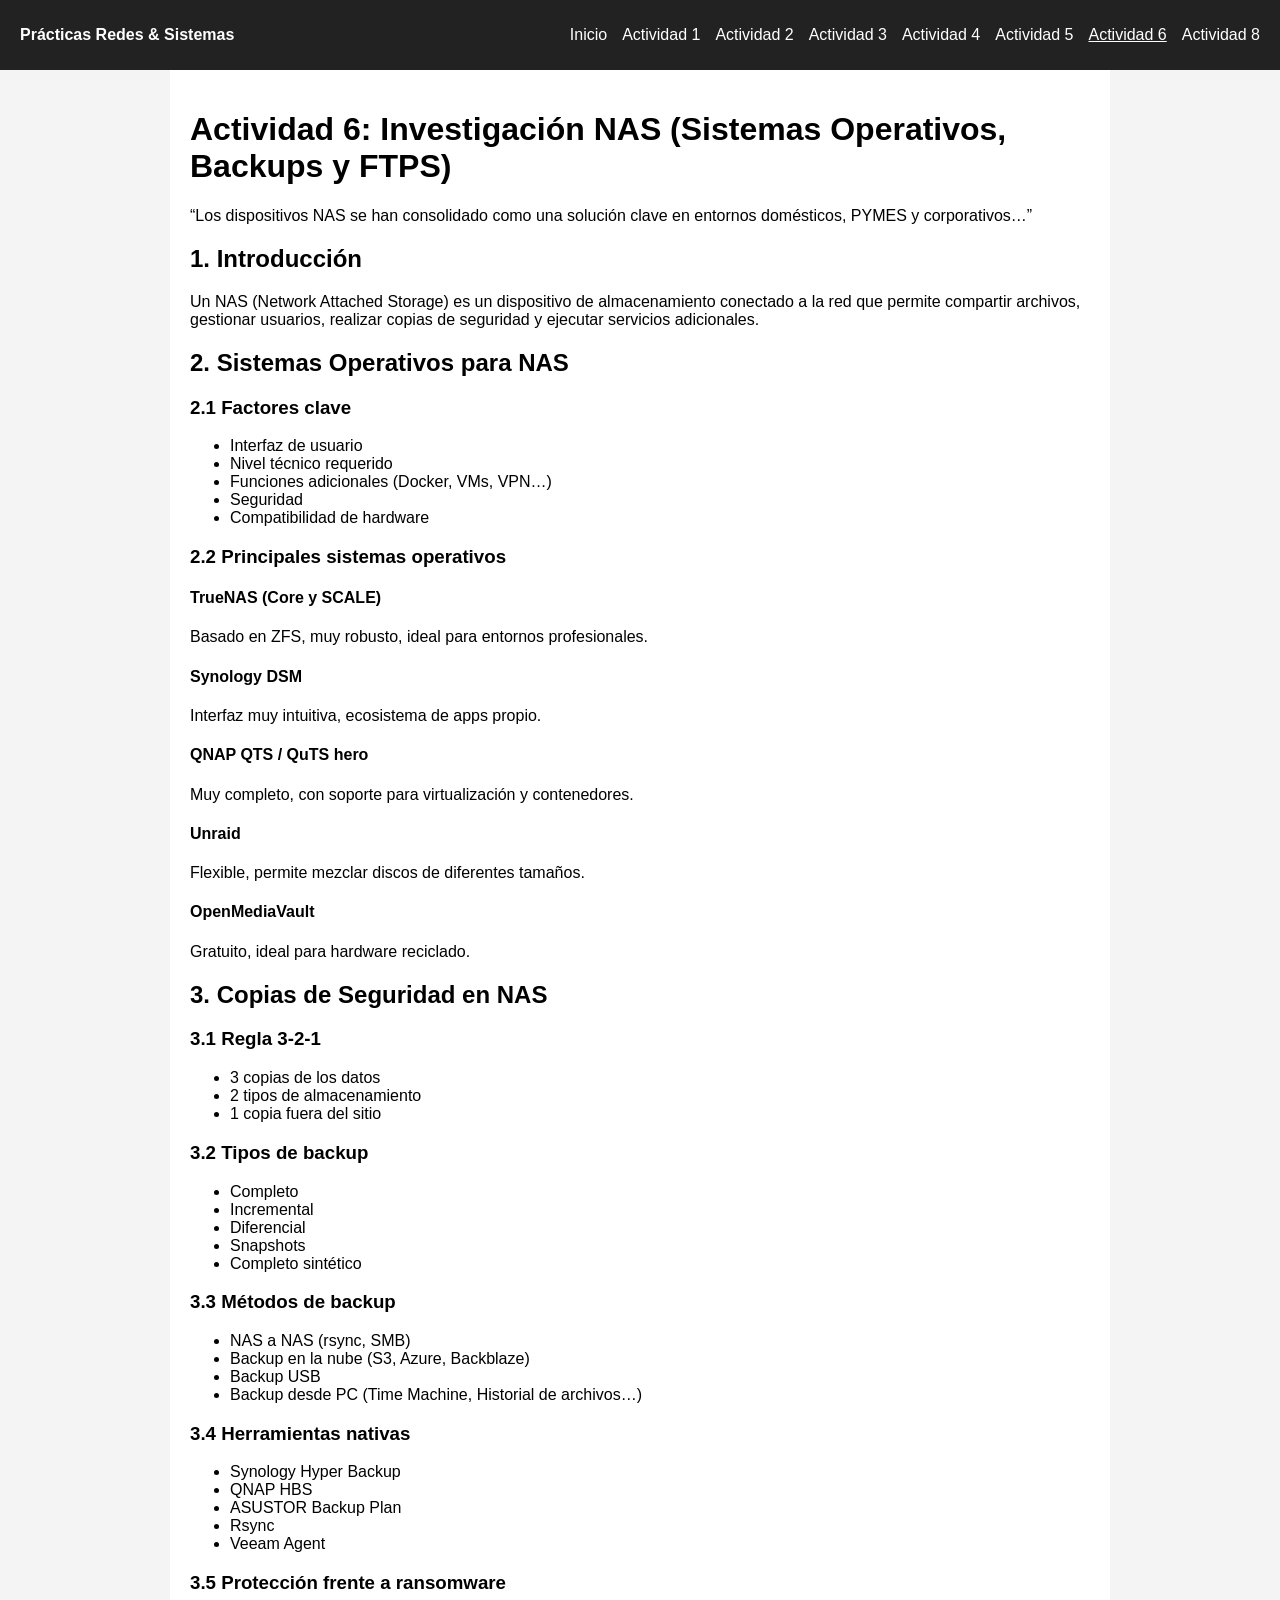
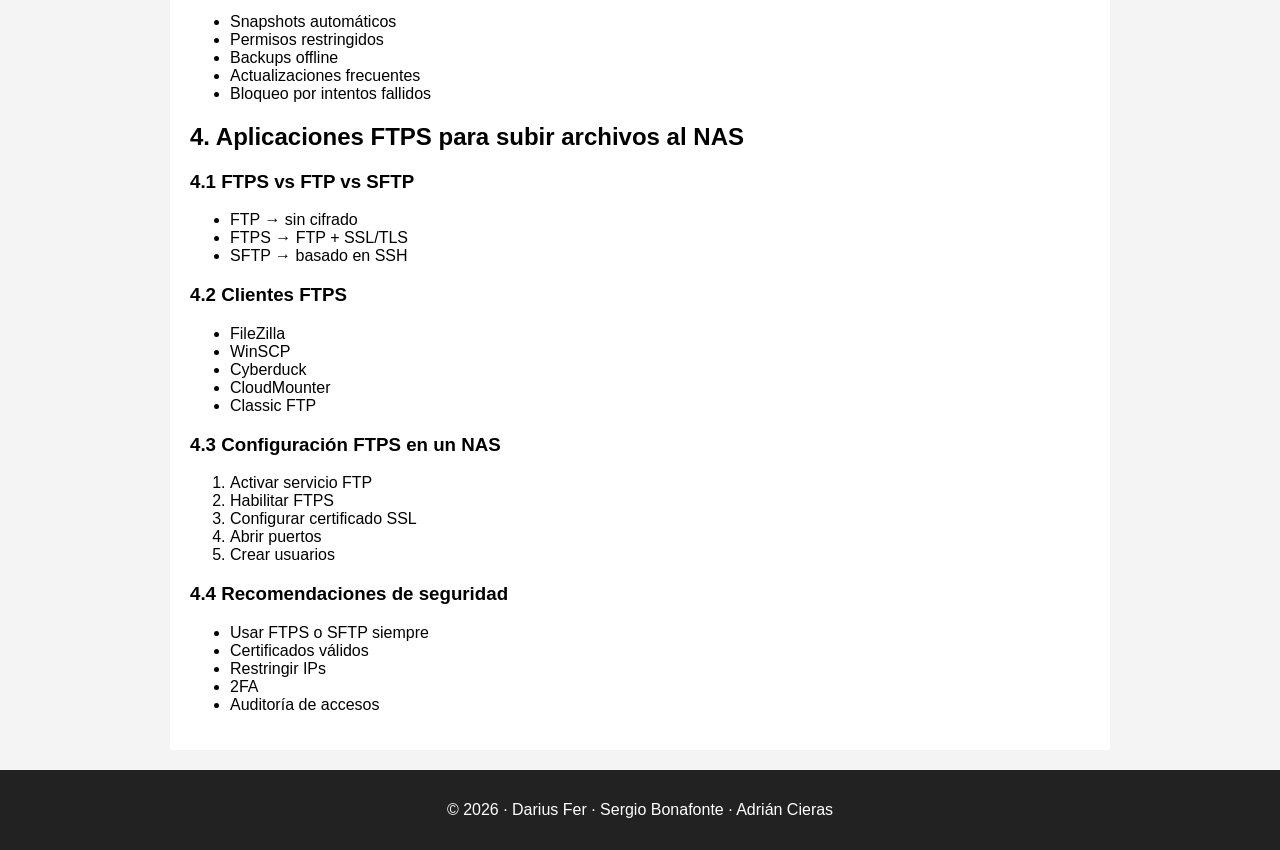
<file: actividad6.html>
<!DOCTYPE html>
<html lang="es">
<head>
    <meta charset="UTF-8">
    <title>Actividad 6 – Investigación NAS</title>
    <link rel="stylesheet" href="Estilos/styles.css">
    <script defer src="JavaScript/app.js"></script>
</head>

<body>

<nav class="navbar">
    <div class="logo">Prácticas Redes & Sistemas</div>
    <button class="menu-btn">☰</button>
    <ul class="nav-links">
        <li><a href="index.html">Inicio</a></li>
        <li><a href="actividad1.html">Actividad 1</a></li>
        <li><a href="actividad2.html">Actividad 2</a></li>
        <li><a href="actividad3.html">Actividad 3</a></li>
        <li><a href="actividad4.html">Actividad 4</a></li>
        <li><a href="actividad5.html">Actividad 5</a></li>
        <li><a class="active" href="actividad6.html">Actividad 6</a></li>
        <li><a href="actividad 8.html">Actividad 8</a></li>
    </ul>
</nav>

<main class="container">

    <h1>Actividad 6: Investigación NAS (Sistemas Operativos, Backups y FTPS)</h1>

    <p class="quote">
        “Los dispositivos NAS se han consolidado como una solución clave en entornos domésticos, PYMES y corporativos…”
    </p>

    <!-- 1. INTRODUCCIÓN -->
    
    <section>
        <h2>1. Introducción</h2>
        <p>
            Un NAS (Network Attached Storage) es un dispositivo de almacenamiento conectado a la red que permite
            compartir archivos, gestionar usuarios, realizar copias de seguridad y ejecutar servicios adicionales.
        </p>
    </section>

    <!-- 2. SISTEMAS OPERATIVOS NAS -->
    
    <section>
        <h2>2. Sistemas Operativos para NAS</h2>

        <h3>2.1 Factores clave</h3>
        <ul>
            <li>Interfaz de usuario</li>
            <li>Nivel técnico requerido</li>
            <li>Funciones adicionales (Docker, VMs, VPN…)</li>
            <li>Seguridad</li>
            <li>Compatibilidad de hardware</li>
        </ul>

        <h3>2.2 Principales sistemas operativos</h3>

        <h4>TrueNAS (Core y SCALE)</h4>
        <p>
            Basado en ZFS, muy robusto, ideal para entornos profesionales.
        </p>

        <h4>Synology DSM</h4>
        <p>
            Interfaz muy intuitiva, ecosistema de apps propio.
        </p>

        <h4>QNAP QTS / QuTS hero</h4>
        <p>
            Muy completo, con soporte para virtualización y contenedores.
        </p>

        <h4>Unraid</h4>
        <p>
            Flexible, permite mezclar discos de diferentes tamaños.
        </p>

        <h4>OpenMediaVault</h4>
        <p>
            Gratuito, ideal para hardware reciclado.
        </p>
    </section>

    <!-- 3. COPIAS DE SEGURIDAD -->
    
    <section>
        <h2>3. Copias de Seguridad en NAS</h2>

        <h3>3.1 Regla 3-2-1</h3>
        <ul>
            <li>3 copias de los datos</li>
            <li>2 tipos de almacenamiento</li>
            <li>1 copia fuera del sitio</li>
        </ul>

        <h3>3.2 Tipos de backup</h3>
        <ul>
            <li>Completo</li>
            <li>Incremental</li>
            <li>Diferencial</li>
            <li>Snapshots</li>
            <li>Completo sintético</li>
        </ul>

        <h3>3.3 Métodos de backup</h3>
        <ul>
            <li>NAS a NAS (rsync, SMB)</li>
            <li>Backup en la nube (S3, Azure, Backblaze)</li>
            <li>Backup USB</li>
            <li>Backup desde PC (Time Machine, Historial de archivos…)</li>
        </ul>

        <h3>3.4 Herramientas nativas</h3>
        <ul>
            <li>Synology Hyper Backup</li>
            <li>QNAP HBS</li>
            <li>ASUSTOR Backup Plan</li>
            <li>Rsync</li>
            <li>Veeam Agent</li>
        </ul>

        <h3>3.5 Protección frente a ransomware</h3>
        <ul>
            <li>Snapshots automáticos</li>
            <li>Permisos restringidos</li>
            <li>Backups offline</li>
            <li>Actualizaciones frecuentes</li>
            <li>Bloqueo por intentos fallidos</li>
        </ul>
    </section>

    <!-- 4. FTPS -->

    <section>
        <h2>4. Aplicaciones FTPS para subir archivos al NAS</h2>

        <h3>4.1 FTPS vs FTP vs SFTP</h3>
        <ul>
            <li>FTP → sin cifrado</li>
            <li>FTPS → FTP + SSL/TLS</li>
            <li>SFTP → basado en SSH</li>
        </ul>

        <h3>4.2 Clientes FTPS</h3>
        <ul>
            <li>FileZilla</li>
            <li>WinSCP</li>
            <li>Cyberduck</li>
            <li>CloudMounter</li>
            <li>Classic FTP</li>
        </ul>

        <h3>4.3 Configuración FTPS en un NAS</h3>
        <ol>
            <li>Activar servicio FTP</li>
            <li>Habilitar FTPS</li>
            <li>Configurar certificado SSL</li>
            <li>Abrir puertos</li>
            <li>Crear usuarios</li>
        </ol>

        <h3>4.4 Recomendaciones de seguridad</h3>
        <ul>
            <li>Usar FTPS o SFTP siempre</li>
            <li>Certificados válidos</li>
            <li>Restringir IPs</li>
            <li>2FA</li>
            <li>Auditoría de accesos</li>
        </ul>
    </section>


</main>

<footer>
    <p>© 2026 · Darius Fer · Sergio Bonafonte · Adrián Cieras</p>
</footer>

</body>
</html>
</file>
<file: Estilos/styles.css>
body {
    margin: 0;
    font-family: Arial, sans-serif;
    background: #f4f4f4;
}

.navbar {
    background: #222;
    color: white;
    padding: 10px 20px;
    display: flex;
    align-items: center;
    justify-content: space-between;
}

.navbar .logo {
    font-weight: bold;
}

.nav-links {
    list-style: none;
    display: flex;
    gap: 15px;
}

.nav-links a {
    color: white;
    text-decoration: none;
}

.nav-links a.active {
    text-decoration: underline;
}

.menu-btn {
    display: none;
    background: none;
    border: none;
    color: white;
    font-size: 26px;
}

.container {
    padding: 20px;
    max-width: 900px;
    margin: auto;
    background: white;
}

footer {
    text-align: center;
    padding: 15px;
    background: #222;
    color: white;
    margin-top: 20px;
}

/* Responsive */
@media (max-width: 700px) {
    .nav-links {
        display: none;
        flex-direction: column;
        background: #333;
        padding: 10px;
    }

    .nav-links.show {
        display: flex;
    }

    .menu-btn {
        display: block;
    }
}
</file>
